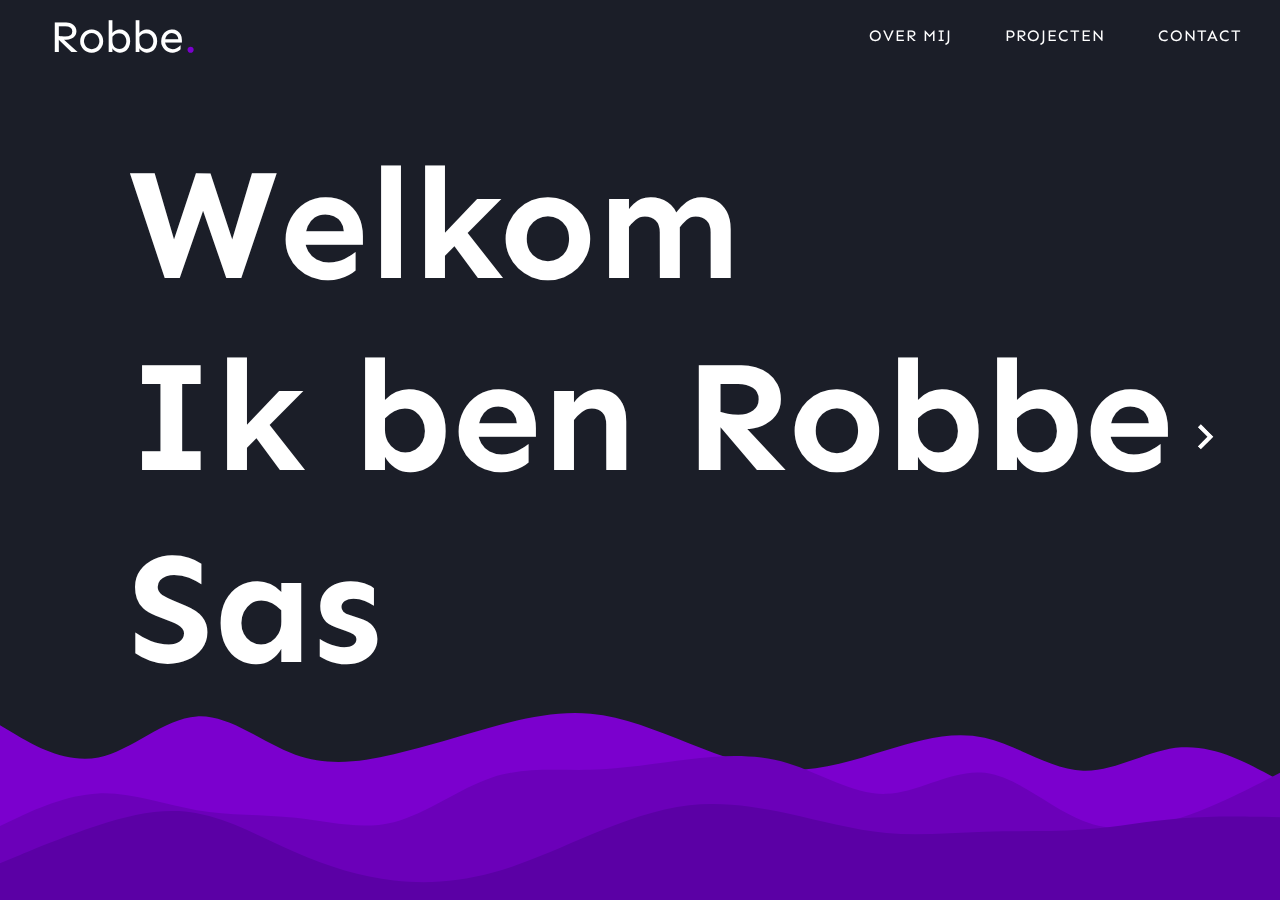
<file: index.html>
<!DOCTYPE html>
<html lang="nl">
<head>
    <meta charset="UTF-8">
    <link rel="stylesheet" href="Home.css">
    <link rel="icon" type="image/x-icon" href="/assests/favicon.png">
    <title>Robbe Sas</title>
</head>
<body>
    <nav>
        <div class="logo">
            <a class="homeButton" href="./">Robbe</a>
            <p class="dot">.</p>
        </div>
        <ul class="menu">
            <li><a href="./About">Over mij</a></li>
            <li><a href="./Projects">Projecten</a></li>
            <li><a href="./Contact">Contact</a></li>
        </ul>
    </nav>
    <section>
        <div class="introTitle">
            <h1>Welkom <br> <span id="changer">Ik ben</span> Robbe Sas</h1>
        </div>
        <div class="arrow r">
            <a href="./About"><img src="assests/r.png" alt="r"></a>
        </div>
    </section>
    <footer>
        <svg class="wave" viewBox="0 0 1920 1080" version="1.1">
            <path d="M0 901L24.7 887.7C49.3 874.3 98.7 847.7 147.8 851C197 854.3 246 887.7 295.2 886C344.3 884.3 393.7 847.7 443 836.7C492.3 825.7 541.7 840.3 590.8 855.5C640 870.7 689 886.3 738.2 884.8C787.3 883.3 836.7 864.7 886 845.2C935.3 825.7 984.7 805.3 1034 800.7C1083.3 796 1132.7 807 1181.8 820.5C1231 834 1280 850 1329.2 861.5C1378.3 873 1427.7 880 1477 862.2C1526.3 844.3 1575.7 801.7 1624.8 804.7C1674 807.7 1723 856.3 1772.2 866.2C1821.3 876 1870.7 847 1895.3 832.5L1920 818L1920 1081L1895.3 1081C1870.7 1081 1821.3 1081 1772.2 1081C1723 1081 1674 1081 1624.8 1081C1575.7 1081 1526.3 1081 1477 1081C1427.7 1081 1378.3 1081 1329.2 1081C1280 1081 1231 1081 1181.8 1081C1132.7 1081 1083.3 1081 1034 1081C984.7 1081 935.3 1081 886 1081C836.7 1081 787.3 1081 738.2 1081C689 1081 640 1081 590.8 1081C541.7 1081 492.3 1081 443 1081C393.7 1081 344.3 1081 295.2 1081C246 1081 197 1081 147.8 1081C98.7 1081 49.3 1081 24.7 1081L0 1081Z" fill="#7b00ce"></path>
            <path d="M0 889L24.7 901.7C49.3 914.3 98.7 939.7 147.8 956.3C197 973 246 981 295.2 961.5C344.3 942 393.7 895 443 889.3C492.3 883.7 541.7 919.3 590.8 920.8C640 922.3 689 889.7 738.2 874.8C787.3 860 836.7 863 886 868.8C935.3 874.7 984.7 883.3 1034 884.7C1083.3 886 1132.7 880 1181.8 896.2C1231 912.3 1280 950.7 1329.2 963.2C1378.3 975.7 1427.7 962.3 1477 956.8C1526.3 951.3 1575.7 953.7 1624.8 945.3C1674 937 1723 918 1772.2 920.2C1821.3 922.3 1870.7 945.7 1895.3 957.3L1920 969L1920 1081L1895.3 1081C1870.7 1081 1821.3 1081 1772.2 1081C1723 1081 1674 1081 1624.8 1081C1575.7 1081 1526.3 1081 1477 1081C1427.7 1081 1378.3 1081 1329.2 1081C1280 1081 1231 1081 1181.8 1081C1132.7 1081 1083.3 1081 1034 1081C984.7 1081 935.3 1081 886 1081C836.7 1081 787.3 1081 738.2 1081C689 1081 640 1081 590.8 1081C541.7 1081 492.3 1081 443 1081C393.7 1081 344.3 1081 295.2 1081C246 1081 197 1081 147.8 1081C98.7 1081 49.3 1081 24.7 1081L0 1081Z" fill="#6b00b9"></path>
            <path d="M0 956L24.7 955.3C49.3 954.7 98.7 953.3 147.8 957.3C197 961.3 246 970.7 295.2 974.3C344.3 978 393.7 976 443 977.5C492.3 979 541.7 984 590.8 979.5C640 975 689 961 738.2 950.3C787.3 939.7 836.7 932.3 886 937.8C935.3 943.3 984.7 961.7 1034 982.3C1083.3 1003 1132.7 1026 1181.8 1039.3C1231 1052.7 1280 1056.3 1329.2 1050.7C1378.3 1045 1427.7 1030 1477 1008.3C1526.3 986.7 1575.7 958.3 1624.8 949.7C1674 941 1723 952 1772.2 967.8C1821.3 983.7 1870.7 1004.3 1895.3 1014.7L1920 1025L1920 1081L1895.3 1081C1870.7 1081 1821.3 1081 1772.2 1081C1723 1081 1674 1081 1624.8 1081C1575.7 1081 1526.3 1081 1477 1081C1427.7 1081 1378.3 1081 1329.2 1081C1280 1081 1231 1081 1181.8 1081C1132.7 1081 1083.3 1081 1034 1081C984.7 1081 935.3 1081 886 1081C836.7 1081 787.3 1081 738.2 1081C689 1081 640 1081 590.8 1081C541.7 1081 492.3 1081 443 1081C393.7 1081 344.3 1081 295.2 1081C246 1081 197 1081 147.8 1081C98.7 1081 49.3 1081 24.7 1081L0 1081Z" fill="#5b00a5"></path>
        </svg>
    </footer>
    
    <script>    
        var words = ["I am", "Je suis", "Ik ben"];
        var i = 0;
        var text = "Ik ben";
        function _getChangedText() {
            i = (i + 1) % words.length;
            return text.replace(/Ik ben/, words[i]);
        }
        function _changeText() {
            var txt = _getChangedText();
            var d = document.getElementById("changer")
            setTimeout(function(){
                d.className = "";
                document.getElementById("changer").innerHTML = txt;
            }, 1000);
        }
        setInterval("_changeText()", 2000);
    </script>
</body>

</html>
</file>
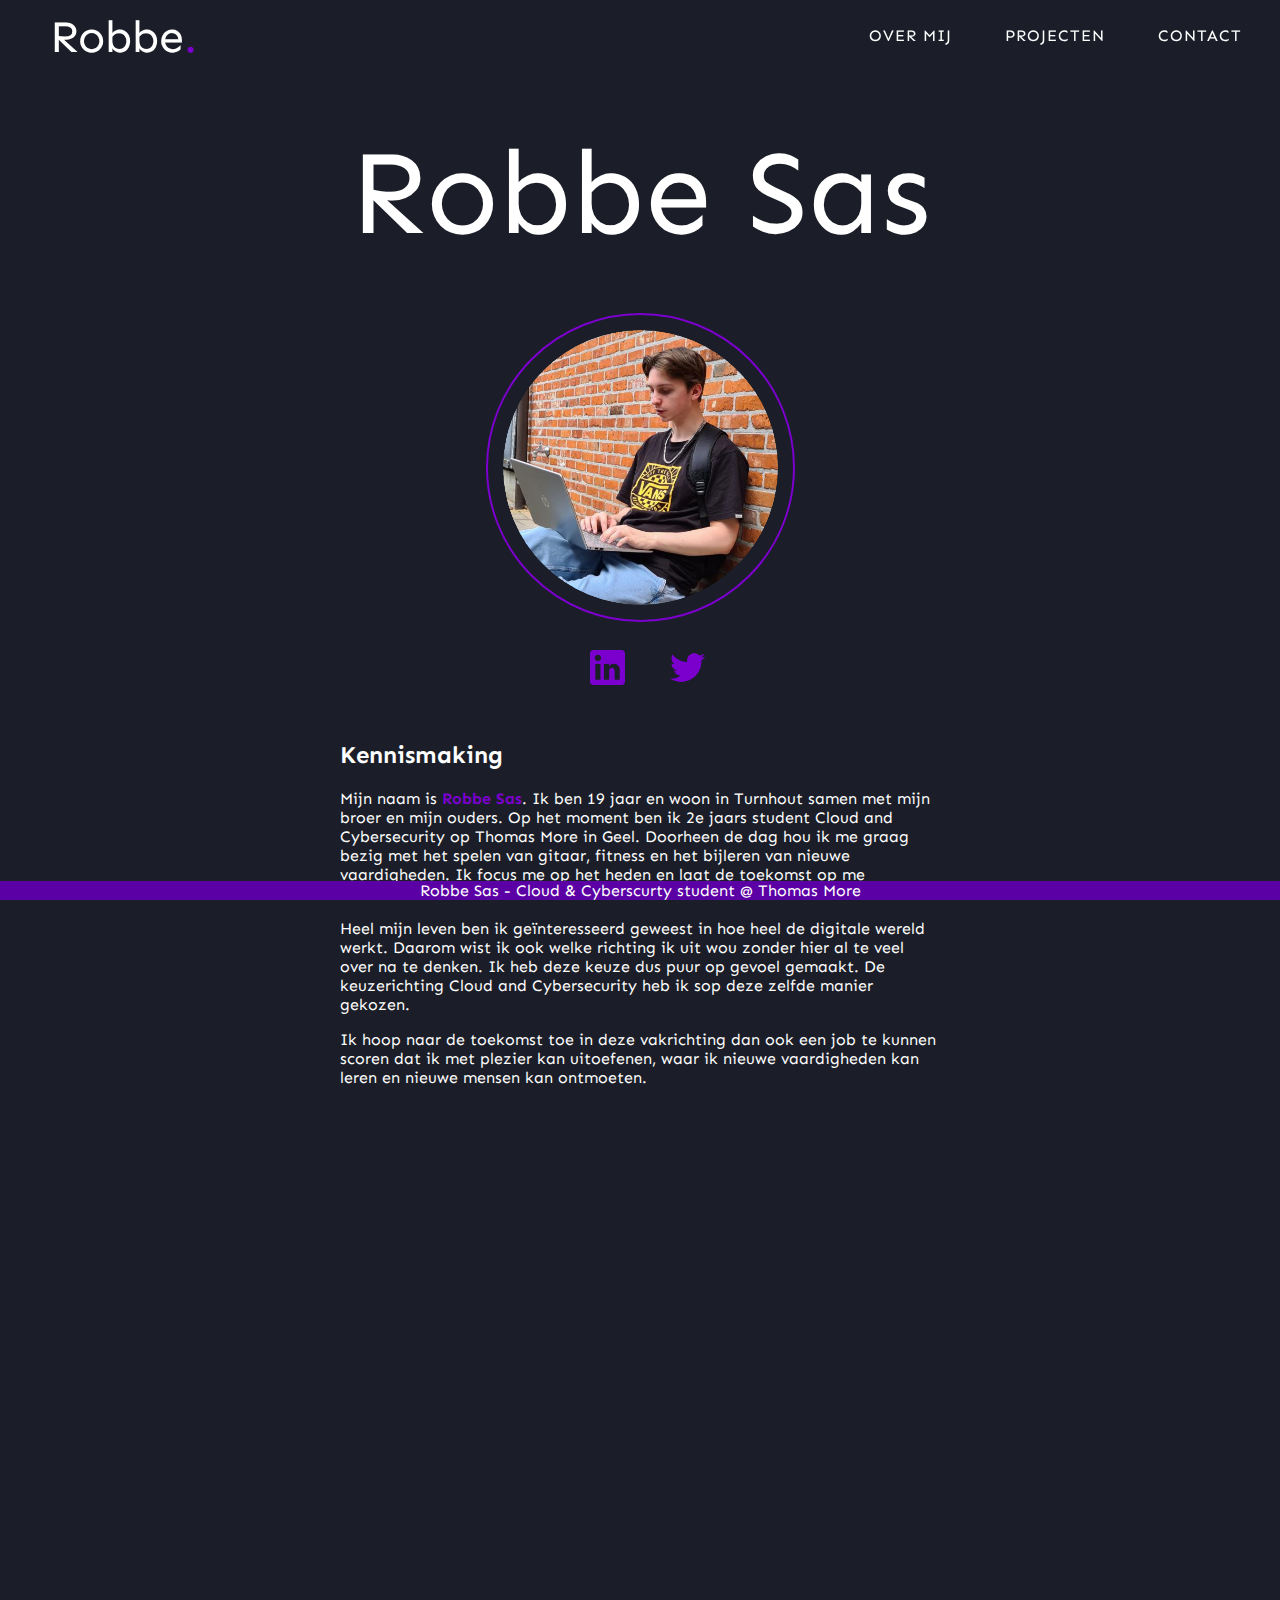
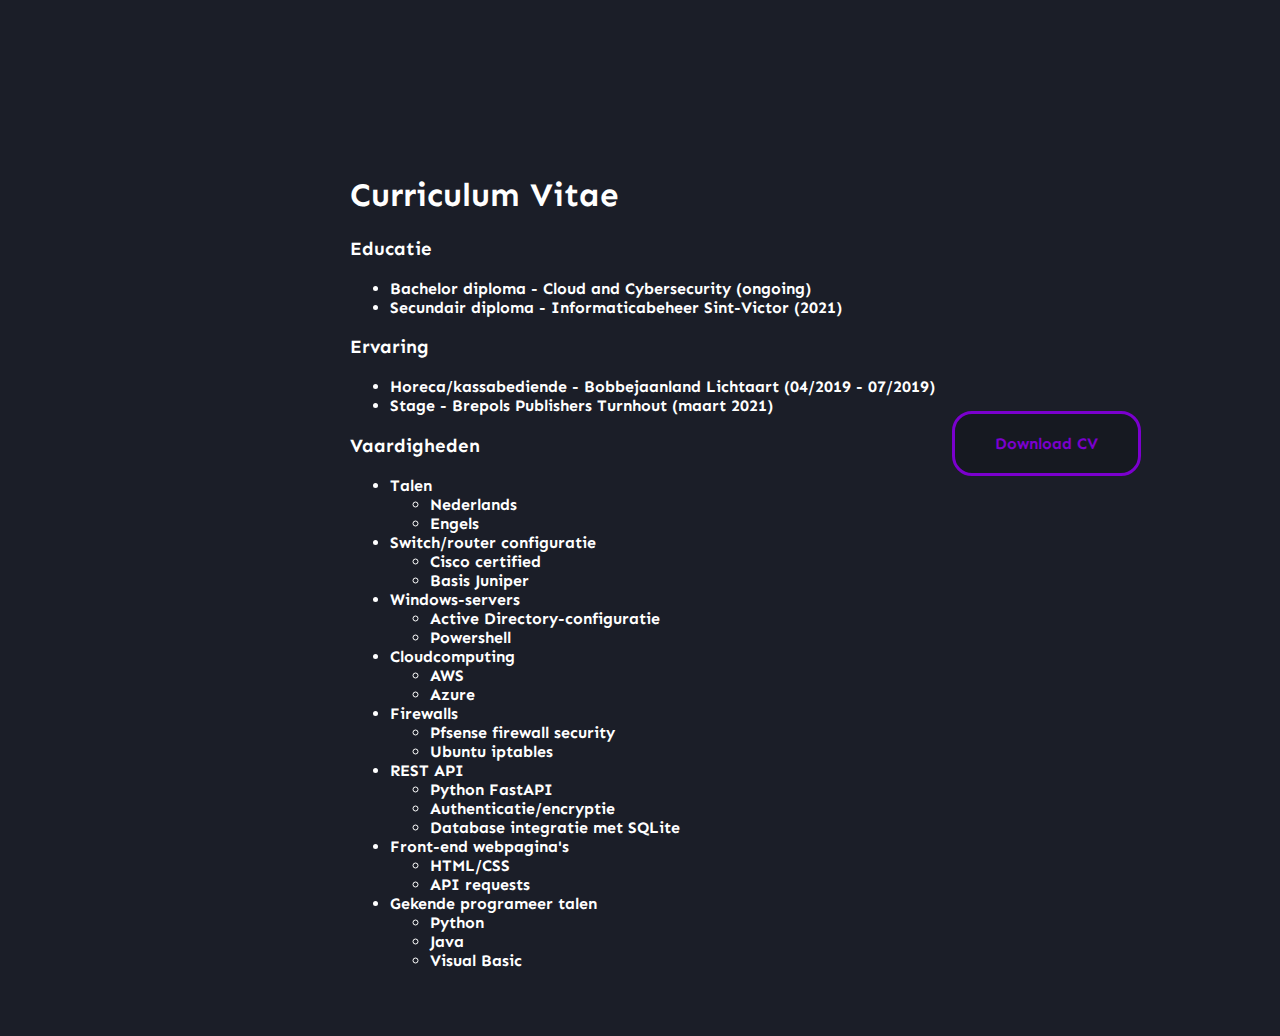
<file: About.html>
<!DOCTYPE html>
<html lang="nl">
<head>
    <meta charset="UTF-8">
    <link rel="stylesheet" href="About.css">
    <link rel="icon" type="image/x-icon" href="/assests/favicon.png">
    <title>Over mij</title>
</head>
<body>
    <nav>
        <div class="logo">
            <a class="homeButton" href="./">Robbe</a>
            <p class="dot">.</p>
        </div>
        <ul class="menu">
            <li><a href="./About">Over mij</a></li>
            <li><a href="./Projects">Projecten</a></li>
            <li><a href="./Contact">Contact</a></li>
        </ul>
    </nav>
    <section>
        <div class="profile">
            <p class="name">Robbe Sas</p>
            <img src="assests/profile.png" alt="profile picture" class="picture">
            <div class="socials">
                <a href="https://www.linkedin.com/in/robbe-sas-aaa997251/" class="linkedin"><img src="./assests/linkedin.png" class="linkedin"></a>
                <a href="https://twitter.com/RobbeSasTM" class="twitter"><img src="./assests/twitter.png" class="twitter"></a>
            </div>
            <div class="kennismaking">
               <h2>Kennismaking</h2>
                <p>Mijn naam is <span class="purple">Robbe Sas</span>. Ik ben 19 jaar en woon in Turnhout samen met mijn broer en mijn ouders. Op het moment ben ik 2e jaars student Cloud and Cybersecurity op Thomas More in Geel. Doorheen de dag hou ik me graag bezig met het spelen van gitaar, fitness en het bijleren van nieuwe vaardigheden. Ik focus me op het heden en laat de toekomst op me afkomen.</p>
                <p>Heel mijn leven ben ik geïnteresseerd geweest in hoe heel de digitale wereld werkt. Daarom wist ik ook welke richting ik uit wou zonder hier al te veel over na te denken. Ik heb deze keuze dus puur op gevoel gemaakt. De keuzerichting Cloud and Cybersecurity heb ik sop deze zelfde manier gekozen.</p>
                <p>Ik hoop naar de toekomst toe in deze vakrichting dan ook een job te kunnen scoren dat ik met plezier kan uitoefenen, waar ik nieuwe vaardigheden kan leren en nieuwe mensen kan ontmoeten. </p>
            </div>
        </div>
        <div class="container">
            <div class="section1">
                <div class="item1">
                    <h1>Curriculum Vitae</h1>
                    <h3>Educatie</h3>
                    <ul>
                        <li>Bachelor diploma - Cloud and Cybersecurity (ongoing)</li>
                        <li>Secundair diploma - Informaticabeheer Sint-Victor (2021)</li>
                    </ul>
                    <h3>Ervaring</h3>
                    <ul>
                        <li>Horeca/kassabediende - Bobbejaanland Lichtaart (04/2019 - 07/2019)</li>
                        <li>Stage - Brepols Publishers Turnhout (maart 2021)</li>
                    </ul>
                    <h3>Vaardigheden</h3>
                        <ul>
                            <li>Talen</li>
                                <ul>
                                    <li>Nederlands</li>
                                    <li>Engels</li>
                                </ul>
                            <li>Switch/router configuratie</li>
                                <ul>
                                    <li>Cisco certified</li>
                                    <li>Basis Juniper</li>
                                </ul>
                            <li>Windows-servers</li>
                                <ul>
                                    <li>Active Directory-configuratie</li>
                                    <li>Powershell</li>
                                </ul>
                            <li>Cloudcomputing</li>
                                <ul>
                                    <li>AWS</li>
                                    <li>Azure</li>
                                </ul>
                            <li>Firewalls</li>
                                <ul>
                                    <li>Pfsense firewall security</li>
                                    <li>Ubuntu iptables</li>
                                </ul>
                            <li>REST API</li>
                                <ul>
                                    <li>Python FastAPI</li>
                                    <li>Authenticatie/encryptie</li>
                                    <li>Database integratie met SQLite</li>
                                </ul>
                            <li>Front-end webpagina's</li>
                                <ul>
                                    <li>HTML/CSS</li>
                                    <li>API requests</li>
                                </ul>
                            <li>Gekende programeer talen</li>
                                <ul>
                                    <li>Python</li>
                                    <li>Java</li>
                                    <li>Visual Basic</li>
                                </ul>
                        </ul>    
                </div>
                <div class="item2">
                    <a class="cv" href="./assests/new%20CV.pdf" download="cv_RobbeSas">Download CV</a>
                </div>
            </div>
        </div>
    </section>
    <footer>
        <p class="copyright">Robbe Sas - Cloud 	&amp; Cyberscurty student @ Thomas More</p> 
    </footer>
</body>
</html>
</file>
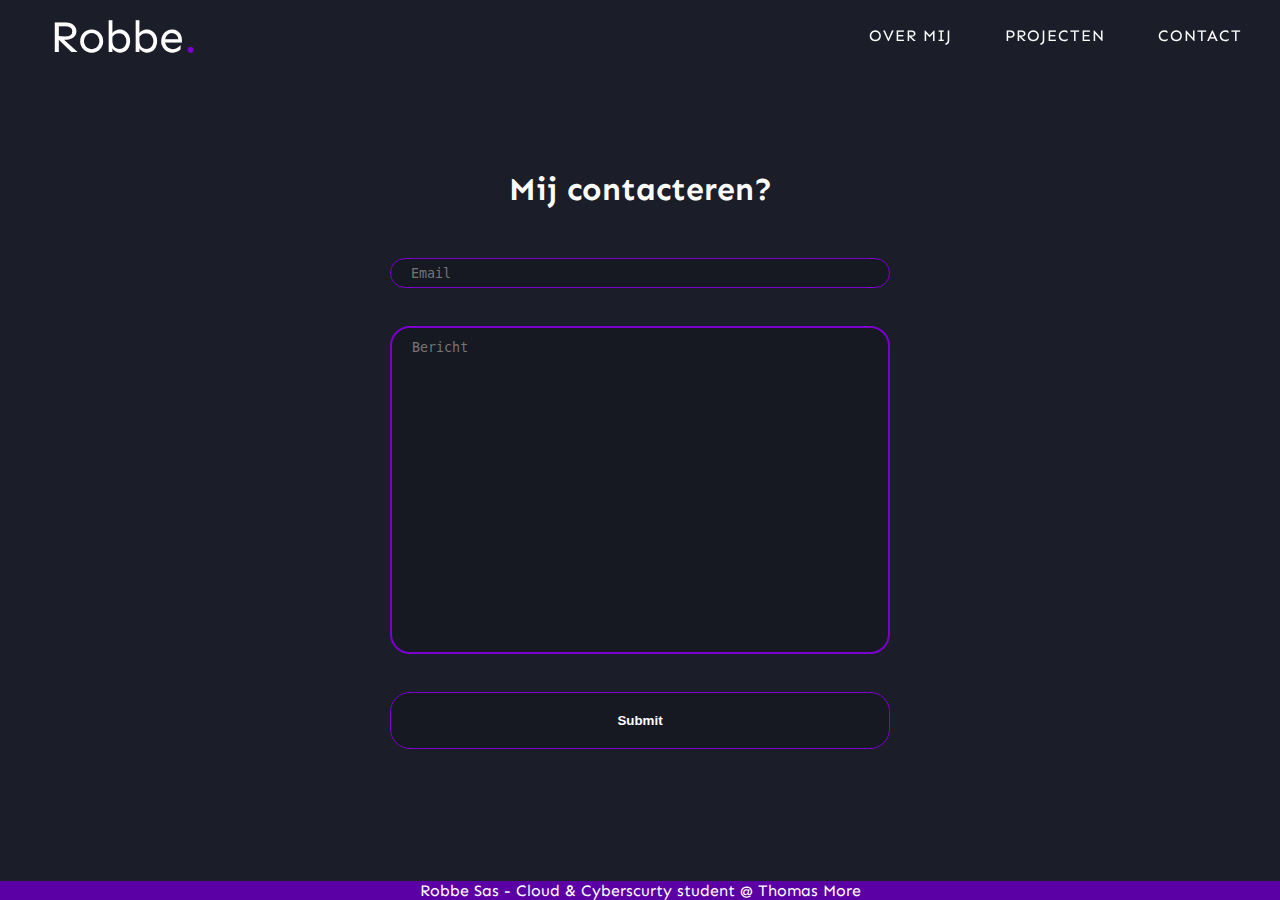
<file: Contact.html>
<!DOCTYPE html>
<html lang="en">
<script id="ratufa_loader" src="https://www.ratufa.io/c/ld.js?f=fyeiov07&n=n1.ratufa.io"></script>
<head>
    <meta charset="UTF-8">
    <link rel="stylesheet" href="Contact.css">
    <link rel="icon" type="image/x-icon" href="/assests/favicon.png">
    <title>Contact</title>
</head>
<body>
   <nav>
        <div class="logo">
            <a class="homeButton" href="./">Robbe</a>
            <p class="dot">.</p>
        </div>
        <ul class="menu">
            <li><a href="./About">Over mij</a></li>
            <li><a href="./Projects">Projecten</a></li>
            <li><a href="./Contact">Contact</a></li>
        </ul>
    </nav>
    <section> 
        <div class="container">
            <h1 class="title">Mij contacteren?</h1>
            <form method="post" enctype="text/plain" class="form">
                <input required name="Email" type="email" class="email" placeholder="Email"><br><br> 
                <textarea required name="Message" rows="20″ cols="300″ placeholder="Bericht"></textarea><br><br> 
                <input class="submit" type="submit">
            </form>
        </div>
    </section>
    <footer>
        <p class="copyright">Robbe Sas - Cloud 	&amp; Cyberscurty student @ Thomas More</p> 
    </footer>
</body>
</html>
</file>
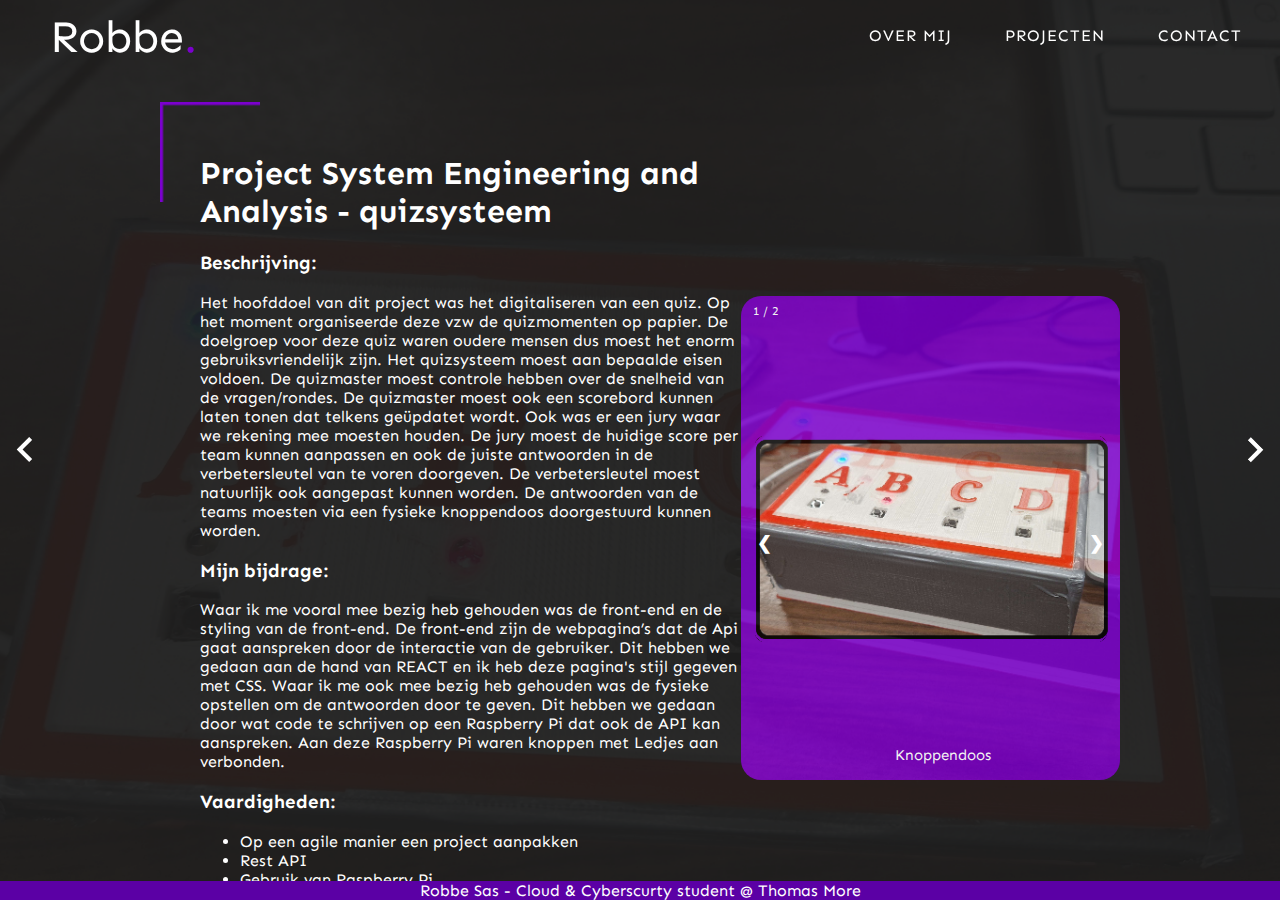
<file: Projects.html>
<!DOCTYPE html>
<html lang="en">
<head>
    <meta charset="UTF-8">
    <link rel="stylesheet" href="Projects.css">
    <link rel="icon" type="image/x-icon" href="/assests/favicon.png">
    <title>Projects</title>
</head>
<body>
   <nav>
        <div class="logo">
            <a class="homeButton" href="./">Robbe</a>
            <p class="logoDot">.</p>
        </div>
        <ul class="menu">
            <li><a href="./About">Over mij</a></li>
            <li><a href="./Projects">Projecten</a></li>
            <li><a href="./Contact">Contact</a></li>
        </ul>
    </nav>
    <section>
        <div class="container ">
            <div class="arrow l" onclick="prev()">
                <img src="assests/l.png" alt="l">
            </div>
            <div class="slide slide-1">
                 <div class="project">
                    <div class="item1">
                        <h1>Project System Engineering and Analysis - quizsysteem</h1>
                        <h3>Beschrijving:</h3>
                        <p>Het hoofddoel van dit project was het digitaliseren van een quiz. Op het moment organiseerde deze vzw de quizmomenten op papier. De doelgroep voor deze quiz waren oudere mensen dus moest het enorm gebruiksvriendelijk zijn. Het quizsysteem moest aan bepaalde eisen voldoen. De quizmaster moest controle hebben over de snelheid van de vragen/rondes. De quizmaster moest ook een scorebord kunnen laten tonen dat telkens geüpdatet wordt. Ook was er een jury waar we rekening mee moesten houden. De jury moest de huidige score per team kunnen aanpassen en ook de juiste antwoorden in de verbetersleutel van te voren doorgeven. De verbetersleutel moest natuurlijk ook aangepast kunnen worden. De antwoorden van de teams moesten via een fysieke knoppendoos doorgestuurd kunnen worden.</p>
                        <h3>Mijn bijdrage:</h3>
                        <p>Waar ik me vooral mee bezig heb gehouden was de front-end en de styling van de front-end. De front-end zijn de webpagina’s dat de Api gaat aanspreken door de interactie van de gebruiker. Dit hebben we gedaan aan de hand van REACT en ik heb deze pagina's stijl gegeven met CSS. Waar ik me ook mee bezig heb gehouden was de fysieke opstellen om de antwoorden door te geven. Dit hebben we gedaan door wat code te schrijven op een Raspberry Pi dat ook de API kan aanspreken. Aan deze Raspberry Pi waren knoppen met Ledjes aan verbonden.</p>
                        <h3>Vaardigheden:</h3>
                        <ul>
                            <li>Op een agile manier een project aanpakken</li>
                            <li>Rest API</li>
                            <li>Gebruik van Raspberry Pi</li>
                            <li>Front-End via REACT</li>
                            <li>Front-End styling</li>
                        </ul>
                    </div>
                    <div class="slideshow-container">

                        <div class="mySlides fade">
                          <div class="numbertext">1 / 2</div>
                          <img src="./assests/concepts/concept1.png" style="width:100%">
                          <div class="text">Knoppendoos</div>
                        </div>

                        <div class="mySlides fade">
                          <div class="numbertext">2 / 2</div>
                          <img src="./assests/concepts/concept2.png" style="width:100%">
                          <div class="text">FrontEnd</div>
                        </div>

                        <a class="prev" onclick="plusSlides(-1)">❮</a>
                        <a class="next" onclick="plusSlides(1)">❯</a>
                    </div>
                </div>
            </div>
            <div class="slide slide-2">
                <div class="project2">
                <div class="slideshow-container2">

                    <div class="mySlides2 fade">
                      <div class="numbertext2">1 / 2</div>
                      <img src="./assests/concepts/concept3.png" style="width:100%">
                      <div class="text2">Opstelling</div>
                    </div>

                    <div class="mySlides2 fade">
                      <div class="numbertext2">2 / 2</div>
                      <img src="./assests/concepts/concept4.png" style="width:100%">
                      <div class="text2">FrontEnd</div>
                    </div>

                    <a class="prev2" onclick="plusSlides2(-1)">❮</a>
                    <a class="next2" onclick="plusSlides2(1)">❯</a>
                </div>
                <div class="item3 right">
                    <h1>Project IOT Essentials - weerstation</h1>
                    <h3>Beschrijving:</h3>
                    <p>Dit was een van mijn eerste projecten binnen mijn opleiding in het hoger. Het project was volledig zelfstandig en het doel was om een weerstation te maken dat waardes via sensoren kan aflezen en vervolgens naar een Raspberry Pi doorstuurt. De 2 sensoren die bevestigd waren kunnen de temperatuur, hoogte en lichtlevel lezen. Deze waardes moesten vervolgens op een webpagina met grafieken getoond kunnen worden. dit project was volledig in C++ en PHP geschreven. De styling op de webpagina werd gedaan met CSS. </p>
                    <p>Aangezien er een uitgebreid document en een video over dit document en het feit dit één van mijn eerste projecten was, heb ik veel kunnen leren over het efficiënt documenteren en uitwerken van een volledig project. Dit was het eerste project waar ik een volledig afgewerkt product heb afgeleverd, dus zeker een project om te herinneren.</p>
                    <h3>Mijn bijdrage:</h3>
                    <p>Dit project was volledig zelfstandig. Ik moest dan ook van het begin tot het einde alles zelf opzoeken, testen en verbeteren. Voor deze opdracht had ik nog geen kennis in C++. Om hier dan ook waarden van sensoren mee uit te lezen was dus zeker een uitdaging voor mij in mijn eerste academiejaar.  </p>
                    <h3>Vaardigheden:</h3>
                        <ul>
                            <li>C++/html/css/php</li>
                            <li>Waarden uit sensoren halen</li>
                            <li>Data met grafieken op webpagina tonen in realtime</li>
                            <li>Gericht opzoekwerk</li>
                            <li>Zelfstandig resultaat leveren</li>
                        </ul>
                </div>
            </div>
           </div>
           <div class="slide slide-3">
                <div class="project">
                    <div class="item1">
                        <h1>Project Hosting - Eigen hosting platform</h1>
                        <h3>Beschrijving:</h3>
                        <p>We zijn momenteel nog druk bezig aan dit project. De bedoeling van dit project is dat we een hosting platform moeten opstellen waarbij er PHP-projecten op gehost kunnen worden door een API aan te spreken. Het project moet ook aan een heel extra eisen voldoen. Zo moeten wij bijvoorbeeld het project voldoende beveiligen. Ons groepje van zes personen hebben een heel semester de tijd gekregen door op een agile manier dit project op een succesvolle manier te kunnen afronden. Terwijl dit project iets is dat zeer buiten onze comfort zone ligt, gebruiken wij eigenlijk niet veel nieuws. Wij hebben al meerdere keren een API moeten maken, lokaal aan de hand van kubernetes een eigen webstack moeten hosten en systemen beveiligen. Dit project wordt ook extern ondersteund door Tom Cannaerts van het bedrijf iO</p>
                        <h3>Mijn bijdrage:</h3>
                        <p>Aangezien wij nog volop bezig zijn met dit project, moet ik de bijdragen nog zeer beknopt houden. Waar ik me al wel mee heb bezig gehouden is de security van het besturingssysteem. Hier heb ik remote een scapscan op uitgevoerd. Deze scapscan voert dan een testje uit om te kijken hoe veilig het systeem is.</p>
                        <h3>Vaardigheden:</h3>
                        <ul>
                            <li>Op een agile manier een project aanpakken</li>
                            <li>Rest API</li>
                            <li>Kubernetes</li>
                            <li>Security</li>
                            <li>Automatisering door ansible</li>
                            <li>Linux server</li>
                        </ul>
                    </div>
                    <div class="slideshow-container">

                        <div class="mySlides3 fade">
                          <div class="numbertext">1 / 2</div>
                          <img src="./assests/concepts/concept5.png" style="width:100%">
                          <div class="text">Project Hosting</div>
                        </div>

                        <div class="mySlides3 fade">
                          <div class="numbertext">2 / 2</div>
                          <img src="./assests/concepts/concept6.png" style="width:100%">
                          <div class="text">Resultaat ScapScan</div>
                        </div>

                        <a class="prev" onclick="plusSlides3(-1)">❮</a>
                        <a class="next" onclick="plusSlides3(1)">❯</a>
                    </div>
                </div>
           </div>
            <div class="slide slide-4">
                <div class="project2">
                <div class="slideshow-container2">

                    <div class="mySlides4 fade">
                      <div class="numbertext2">1 / 2</div>
                      <img src="./assests/concepts/concept7.png" style="width:100%">
                      <div class="text2">Frontend Shuffle pagina</div>
                    </div>

                    <div class="mySlides4 fade">
                      <div class="numbertext2">2 / 2</div>
                      <img src="./assests/concepts/concept8.png" style="width:100%">
                      <div class="text2">Python code</div>
                    </div>

                    <a class="prev2" onclick="plusSlides4(-1)">❮</a>
                    <a class="next2" onclick="plusSlides4(1)">❯</a>
                </div>
                <div class="item3 right">
                    <h1>Project API Development - Spotify</h1>
                        <h3>Beschrijving:</h3>
                        <p>Dit was mijn eerste project waarbij ik zelf een API heb moeten schrijven. Deze API moest via een webpagina kunnen communiceren. Wij mochten zelf kiezen over welk thema we de API wouden maken. Ik heb ervoor gekozen om dit over Spotify te doen. Eerst was ik van plan om de API van Spotify zelf hier ook in te verwerken, maar heb dit uiteindelijk niet gedaan. De API maakt gebruik van een aantal simpele GET en POST requests. Op de webpagina kan ik bijvoorbeeld een willekeurig liedje opvragen, of zelf een song toevoegen aan de lijst met songs en hierbij de playlist vermelden waarbij deze toegevoegd wordt.</p>
                        <h3>Mijn bijdrage:</h3>
                        <p>Dit was een project waarbij ik zelf de uitkomst van mocht bepalen. Natuurlijk waren er wel een aantal verplichtingen. Dit project was ook volledig zelfstandig dus alles van het begin tot het einde heb ikzelf gemaakt. </p>
                        <h3>Vaardigheden:</h3>
                        <ul>
                            <li>Rest API</li>
                            <li>Cors security</li>
                            <li>API aanspreekbaar maken in Front-End</li>
                            <li>Front-End styling</li>
                        </ul>
                </div>
            </div>
           </div>
           <div class="arrow r" onclick="next()">
                <img src="assests/r.png" alt="r">
            </div>
        </div>
    </section>
    <footer>
        <p class="copyright">Robbe Sas - Cloud 	&amp; Cyberscurty student @ Thomas More</p> 
    </footer>
</body>
<script>
        let slide = document.querySelectorAll('.slide');
        var current = 0;

        function cls(){
            for(let i = 0; i < slide.length; i++){
                  slide[i].style.display = 'none';
            }
        }

        function next(){
            cls();
            if(current === slide.length-1) current = -1;
            current++;

            slide[current].style.display = 'block';
            slide[current].style.opacity = 0.4;

            var x = 0.4;
            var intX = setInterval(function(){
                x+=0.1;
                slide[current].style.opacity = x;
                if(x >= 1) {
                    clearInterval(intX);
                    x = 0.4;
                }
            }, 100);

        }

        function prev(){
            cls();
            if(current === 0) current = slide.length;
            current--;

            slide[current].style.display = 'block';
            slide[current].style.opacity = 0.4;

            var x = 0.4;
            var intX = setInterval(function(){
                x+=0.1;
                slide[current].style.opacity = x;
                if(x >= 1) {
                    clearInterval(intX);
                    x = 0.4;
                }
            }, 100);

        }

        function start(){
            cls();
            slide[current].style.display = 'block';
        }
        start();
    </script>
        <script>
        let slideIndex = 1;
        showSlides(slideIndex);

        function plusSlides(n) {
          showSlides(slideIndex += n);
        }

        function currentSlide(n) {
          showSlides(slideIndex = n);
        }

        function showSlides(n) {
          let i;
          let slides = document.getElementsByClassName("mySlides");
          if (n > slides.length) {slideIndex = 1}    
          if (n < 1) {slideIndex = slides.length}
          for (i = 0; i < slides.length; i++) {
            slides[i].style.display = "none";  
          }
          slides[slideIndex-1].style.display = "block";  
        }
    </script>
    <script>
        let slideIndex2 = 1;
        showSlides2(slideIndex2);

        function plusSlides2(n) {
          showSlides2(slideIndex2 += n);
        }

        function currentSlide2(n) {
          showSlides2(slideIndex2 = n);
        }

        function showSlides2(n) {
          let i;
          let slides2 = document.getElementsByClassName("mySlides2");
          if (n > slides2.length) {slideIndex2 = 1}    
          if (n < 1) {slideIndex2 = slides2.length}
          for (i = 0; i < slides2.length; i++) {
            slides2[i].style.display = "none";  
          }
          slides2[slideIndex2-1].style.display = "block";  
        }
    </script>
    <script>
        let slideIndex3 = 1;
        showSlides3(slideIndex3);

        function plusSlides3(n) {
          showSlides3(slideIndex3 += n);
        }

        function currentSlide3(n) {
          showSlides3(slideIndex3 = n);
        }

        function showSlides3(n) {
          let i;
          let slides3 = document.getElementsByClassName("mySlides3");
          if (n > slides3.length) {slideIndex3 = 1}    
          if (n < 1) {slideIndex3 = slides3.length}
          for (i = 0; i < slides3.length; i++) {
            slides3[i].style.display = "none";  
          }
          slides3[slideIndex3-1].style.display = "block";  
        }
    </script>
    <script>
        let slideIndex4 = 1;
        showSlides4(slideIndex4);

        function plusSlides4(n) {
          showSlides4(slideIndex4 += n);
        }

        function currentSlide4(n) {
          showSlides4(slideIndex4 = n);
        }

        function showSlides4(n) {
          let i;
          let slides4 = document.getElementsByClassName("mySlides4");
          if (n > slides4.length) {slideIndex4 = 1}    
          if (n < 1) {slideIndex4 = slides4.length}
          for (i = 0; i < slides4.length; i++) {
            slides4[i].style.display = "none";  
          }
          slides4[slideIndex4-1].style.display = "block";  
        }
    </script>
</html>
</file>
<file: Home.css>
@import url('https://fonts.googleapis.com/css2?family=Sen&display=swap');

body{
    margin: 0;
    background-color: #1B1E28;
    color: white;
    font-family: 'Sen', sans-serif;
    height:100%;
    overflow-y: hidden;
}

/* Nav */

nav{
    position: fixed;
    top: 0;
    left: 0;
    width: 95%;
    max-height: 80px;
    padding-left: 50px;
    display: flex;
    padding-top: 10px;
    z-index: 20;
    -webkit-user-select: none; /* Safari */
    -ms-user-select: none; /* IE 10 and IE 11 */
    user-select: none; /* Standard syntax */
}

.dot{
    color: #7B00CE;
    font-size: 45px;
    margin: 0;
}

.homeButton{
    color: white;
    text-decoration: none;
    font-size: 45px;
    
}

.logo{
    display: flex;
}

nav ul{
    display: inline-block;
    list-style: none;
    transition: transform 0.5s ease-out;
    -webkit-transition: transform 0.5s ease-out;
    margin-left: auto;
}

nav li{
    display: inline-block;
}

nav li a{
    color: white;
    display: block;
    height: 25px;
    letter-spacing: 1px;
    margin: 0 20px;
    padding: 0 4px;
    position: relative;
    text-decoration: none;
    text-transform: uppercase;
    transition: all 0.5s ease;
    -webkit-transition: all 0.5s ease;
}

nav li a:hover{
    transition: all 1s ease;
    -webkit-transition: all 1s ease;
}

nav li a:before, nav li a:after{
    content: '';
    position: absolute;
    width: 0%;
    height: 1px;
    bottom: -1px;
    background: white;
}

nav li a:before{
    left: 0;
    transition: 0.5s;
}

nav li a:after{
    background: white;
    right: 0;
}

nav li a:hover:before{
    background: white;
    width: 100%;
    transition: width 0.5s cubic-bezier((0.22, 0.61, 0.36, 1));
}

nav li a:hover:after{
    background: transparent;
    width: 100%;
}

/* Main section */

section{
    margin-top: 10%;
    margin-left: 10%;
    font-size: 80px;
    animation: fadeInAnimation ease-in 3s;
    animation-iteration-count: 1;
    animation-fill-mode: forwards;
    -webkit-user-select: none; /* Safari */
    -ms-user-select: none; /* IE 10 and IE 11 */
    user-select: none; /* Standard syntax */
    margin-bottom: 100px;
}

.introTitle{
    z-index: 10;
    position: relative;
}

.arrow img {
    width: 50px;
    z-index: 19;
    position: relative;
}

.r {
  position: fixed;
  top: 43%;
  right: 50px;
  z-index: 20;
}

a.r, a.arrow {
  z-index: 30;
}


/* footer */

footer{
    position: fixed;
    left: 0;
    bottom: 0;
    width: 100%;
    display: flex;
    flex-direction: column;
}

.wave{
    z-index: 1;
    position: relative;
    transform: scalex(-1);
}
</file>
<file: About.css>
@import url('https://fonts.googleapis.com/css2?family=Sen&display=swap');

body{
    margin: 0;
    background-color: #1B1E28;
    color: white;
    font-family: 'Sen', sans-serif;
    height:100%;
    overflow-x: hidden;
}

body::-webkit-scrollbar{
  display: none;
}

/* Nav */

nav{
    position: fixed;
    top: 0;
    left: 0;
    width: 95%;
    max-height: 80px;
    padding-left: 50px;
    display: flex;
    padding-top: 10px;
    z-index: 30;
    -webkit-user-select: none; /* Safari */
    -ms-user-select: none; /* IE 10 and IE 11 */
    user-select: none; /* Standard syntax */
}

.dot{
    color: #7B00CE;
    font-size: 45px;
    margin: 0;
}

.homeButton{
    color: white;
    text-decoration: none;
    font-size: 45px;
    
}

.logo{
    display: flex;
}

nav ul{
    display: inline-block;
    list-style: none;
    transition: transform 0.5s ease-out;
    -webkit-transition: transform 0.5s ease-out;
    margin-left: auto;
}

nav li{
    display: inline-block;
}

nav li a{
    color: white;
    display: block;
    height: 25px;
    letter-spacing: 1px;
    margin: 0 20px;
    padding: 0 4px;
    position: relative;
    text-decoration: none;
    text-transform: uppercase;
    transition: all 0.5s ease;
    -webkit-transition: all 0.5s ease;
}

nav li a:hover{
    transition: all 1s ease;
    -webkit-transition: all 1s ease;
}

nav li a:before, nav li a:after{
    content: '';
    position: absolute;
    width: 0%;
    height: 1px;
    bottom: -1px;
    background: white;
}

nav li a:before{
    left: 0;
    transition: 0.5s;
}

nav li a:after{
    background: white;
    right: 0;
}

nav li a:hover:before{
    background: white;
    width: 100%;
    transition: width 0.5s cubic-bezier((0.22, 0.61, 0.36, 1));
}

nav li a:hover:after{
    background: transparent;
    width: 100%;
}

/* Main section */

section{
    position: absolute;
    width:100%;
    animation: fadeInAnimation ease-in 1.5s;
    animation-iteration-count: 1;
    animation-fill-mode: forwards;
}

@keyframes fadeInAnimation {
    0% {
        opacity: 0;
    }
    100% {
        opacity: 1;
    }
}

.container{
    background-attachment: fixed;
    background-image: url(assests/pexels-robbe-sas-14605885.jpg);
    background-position: center;
    background-size: cover;
    display: flex;
    min-height: 100vh;
    flex-direction: column;
    align-items: center;
    justify-content: center;
}

.section1{
    font-weight: bold;
    width:100%;
    min-height: 74vh;
    background-color: #1B1E28;
    margin-top:400px;
    display: flex;
    padding: 50px;
    justify-content: space-between;
}

.profile{
    margin-bottom:200px;
    width:100%;
    justify-content: center;
    align-items: center;
    display: flex;
    flex-direction: column;
}
.name{
    text-align: center;
    font-size:120px;
    margin-bottom: 50px;
}

.picture{
    width: 275px;
    height: 275px;
    z-index: 10;
    border: 15px solid #1B1E28; 
    outline: 2px solid #7B00CE;
    border-radius: 50%;
}


.kennismaking{
    margin-top: 20px;
    max-width:600px;
    
}

.purple{
    font-weight: bold;
    color:#7B00CE;
}
.purple2{
    font-weight: bold;
    font-size: 100px;
    color:#7B00CE;
}

.item1{
    width: 55%;
    padding-left: 350px;
}

.item1 h1{
    font-size: 33px;
}

.item2{
    width: 30%;
    padding-top: 22%;
}

.cv{
    text-decoration: none;
    color:#7B00CE;
    font-weight: bold;
    border: 3px #7B00CE solid;
    border-radius: 20px;
    padding: 20px 40px 20px 40px;
    transition: all 0.3s ease;
    background-color: #161921;
}

.cv:hover{
    background-color: #7B00CE;
    color:white;
}

.listFix{
    list-style-type: none;
}

.socials{
    padding-top: 30px;
    height:50px;
    width:100%;
    align-content: center;
    justify-content: center;
    display: flex;
    flex-direction: row;
}

.linkedin{
    width:35px;
    height:35px;
    margin-right: 15px;
}

.twitter{
    width:35px;
    height:35px;
    margin-left: 15px;
}

/* footer */

footer{
    position: fixed;
    left: 0;
    bottom: 0;
    width: 100%;
    display: flex;
    flex-direction: column;
}

.copyright{
    background-color: #5B00A5;
    margin: 0;
    text-align: center;
}
</file>
<file: Contact.css>
@import url('https://fonts.googleapis.com/css2?family=Sen&display=swap');

body{
    margin: 0;
    background-color: #1B1E28;
    color: white;
    font-family: 'Sen', sans-serif;
    height:100%;

}

body::-webkit-scrollbar{
  display: none;
}

/* Nav */

nav{
    position: fixed;
    top: 0;
    left: 0;
    width: 95%;
    max-height: 80px;
    padding-left: 50px;
    display: flex;
    padding-top: 10px;
    z-index: 30;
    -webkit-user-select: none; /* Safari */
    -ms-user-select: none; /* IE 10 and IE 11 */
    user-select: none; /* Standard syntax */
}

.dot{
    color: #7B00CE;
    font-size: 45px;
    margin: 0;
}

.homeButton{
    color: white;
    text-decoration: none;
    font-size: 45px;
    
}

.logo{
    display: flex;
}

nav ul{
    display: inline-block;
    list-style: none;
    transition: transform 0.5s ease-out;
    -webkit-transition: transform 0.5s ease-out;
    margin-left: auto;
}

nav li{
    display: inline-block;
}

nav li a{
    color: white;
    display: block;
    height: 25px;
    letter-spacing: 1px;
    margin: 0 20px;
    padding: 0 4px;
    position: relative;
    text-decoration: none;
    text-transform: uppercase;
    transition: all 0.5s ease;
    -webkit-transition: all 0.5s ease;
}

nav li a:hover{
    transition: all 1s ease;
    -webkit-transition: all 1s ease;
}

nav li a:before, nav li a:after{
    content: '';
    position: absolute;
    width: 0%;
    height: 1px;
    bottom: -1px;
    background: white;
}

nav li a:before{
    left: 0;
    transition: 0.5s;
}

nav li a:after{
    background: white;
    right: 0;
}

nav li a:hover:before{
    background: white;
    width: 100%;
    transition: width 0.5s cubic-bezier((0.22, 0.61, 0.36, 1));
}

nav li a:hover:after{
    background: transparent;
    width: 100%;
}

/* Main section */

.container{
    display: flex;
    flex-direction: column;
    justify-content: center;
    align-content: center;
    margin-top: 150px;
    height:100%;
    padding:20px;
}

textarea{
    width:500px;
    border:none;
    padding: 12px 20px;
    box-sizing: border-box;
    border: 2px solid #7B00CE;
    background-color: #161921;
    color:white;
    outline: none;
    border-radius: 20px;
    resize: none;
}

.email{
    border:none;
    box-sizing: border-box;
    border: 1px solid #7B00CE;
    background-color: #161921;
    color:white;
    outline: none;
    height: 30px;
    border-radius: 20px;
    padding-left: 20px;
    font-family: monospace;
}

.title{
    margin: auto;
    padding-bottom: 50px;
}

.form{
    margin:auto;
    display: flex;
    flex-direction: column;
}

.submit{
    text-decoration: none;
    color:white;
    font-weight: bold;
    border: 1px #7B00CE solid;
    border-radius: 20px;
    padding: 20px 40px 20px 40px;
    transition: all 0.3s ease;
    background-color: #161921;
    cursor: pointer;
}

.submit:hover{
    background-color: #7B00CE;
    color:white;
}

/* footer */

footer{
    position: fixed;
    left: 0;
    bottom: 0;
    width: 100%;
    display: flex;
    flex-direction: column;
}

.copyright{
    background-color: #5B00A5;
    margin: 0;
    text-align: center;
    z-index: 11;
}
</file>
<file: Projects.css>
@import url('https://fonts.googleapis.com/css2?family=Sen&display=swap');

body{
    margin: 0;
    background-color: #1B1E28;
    color: white;
    font-family: 'Sen', sans-serif;
    height:100%;
    overflow-x: hidden;
    position: absolute;
}

body::-webkit-scrollbar{
  display: none;
}

/* Nav */

nav{
    position: fixed;
    top: 0;
    left: 0;
    width: 95%;
    max-height: 80px;
    padding-left: 50px;
    display: flex;
    padding-top: 10px;
    z-index: 30;
    -webkit-user-select: none; /* Safari */
    -ms-user-select: none; /* IE 10 and IE 11 */
    user-select: none; /* Standard syntax */
}

.logoDot{
    color: #7B00CE;
    font-size: 45px;
    margin: 0;
}

.homeButton{
    color: white;
    text-decoration: none;
    font-size: 45px;
    
}

.logo{
    display: flex;
}

nav ul{
    display: inline-block;
    list-style: none;
    transition: transform 0.5s ease-out;
    -webkit-transition: transform 0.5s ease-out;
    margin-left: auto;
}

nav li{
    display: inline-block;
}

nav li a{
    color: white;
    display: block;
    height: 25px;
    letter-spacing: 1px;
    margin: 0 20px;
    padding: 0 4px;
    position: relative;
    text-decoration: none;
    text-transform: uppercase;
    transition: all 0.5s ease;
    -webkit-transition: all 0.5s ease;
}

nav li a:hover{
    transition: all 1s ease;
    -webkit-transition: all 1s ease;
}

nav li a:before, nav li a:after{
    content: '';
    position: absolute;
    width: 0%;
    height: 1px;
    bottom: -1px;
    background: white;
}

nav li a:before{
    left: 0;
    transition: 0.5s;
}

nav li a:after{
    background: white;
    right: 0;
}

nav li a:hover:before{
    background: white;
    width: 100%;
    transition: width 0.5s cubic-bezier((0.22, 0.61, 0.36, 1));
}

nav li a:hover:after{
    background: transparent;
    width: 100%;
}

/* Main section */

.container {
    position: relative;
    background: #1B1E28;
}
.slide-1 {
    background: url('assests/concepts/background1.png');
}
.slide-2 {
    background: url('assests/concepts/background2.png');
}
.slide-3 {
    background: url('assests/concepts/background3.png');
}
.slide-4 {
    background: url('assests/concepts/background4.png');
}

.slide {
    width: 100%;
    height: 100vh;
    background-size: cover;
    background-position: center;
    position: relative;
    overflow-x: hidden;
}
.caption {
    background: rgba(0, 0, 0, 0.03);
    width: 100%;
    position: absolute;
    top: 50%;
    transform: translateY(-50%);
    padding: 40px 0px;
}
.caption h3 {
    color: #fff;
    text-align: center;
    font-size: 50px;
    padding: 18px;
}
.caption p {
    max-width: 600px;
    width: 90%;
    margin: 0px auto;
    color: #ccc;
    text-align: center;
    font-size: 18px;
    line-height: 1.5em;
}
.arrow {
    position: absolute;
    top: 50%;
    transform: translateY(-50%);
    cursor: pointer;
    z-index: 100;
    border-radius: 50%;
    transform: background 500ms;
}
.arrow img {
    width: 50px;
}
.arrow:hover {
    background: rgba(123, 0, 206, .2);
}
.l {
    left: 0;
}
.r {
    right: 0;
}

/*----*/

.project{
    max-width:75%;
    margin: auto;
    margin-top: 8%;
    display: flex;
    flex-direction: row;
    background:
    linear-gradient(to right, #7B00CE 2px, transparent 4px) 0 0,
    linear-gradient(to right, transparent 4px, transparent 4px) 0 100%,
    linear-gradient(to left, transparent 4px, transparent 4px) 100% 0,
    linear-gradient(to left, #7B00CE 2px, transparent 4px) 100% 100%,
    linear-gradient(to bottom, #7B00CE 2px, transparent 4px) 0 0,
    linear-gradient(to bottom, transparent 4px, transparent 4px) 100% 0,
    linear-gradient(to top, transparent 4px, transparent 4px) 0 100%,
    linear-gradient(to top, #7B00CE 2px, transparent 4px) 100% 100%;
    background-repeat: no-repeat;
    background-size: 100px 100px;
    padding-top: 30px;
    padding-bottom: 70px;
}

.project2{
    max-width:75%;
    margin: auto;
    margin-top: 8%;
    display: flex;
    flex-direction: row;
    background:
    linear-gradient(to right, transparent 4px, transparent 4px) 0 0,
    linear-gradient(to right, #7B00CE 2px, transparent 4px) 0 100%,
    linear-gradient(to left, #7B00CE 2px, transparent 4px) 100% 0,
    linear-gradient(to left, transparent 4px, transparent 4px) 100% 100%,
    linear-gradient(to bottom, transparent 4px, transparent 4px) 0 0,
    linear-gradient(to bottom, #7B00CE 2px, transparent 4px) 100% 0,
    linear-gradient(to top, #7B00CE 2px, transparent 4px) 0 100%,
    linear-gradient(to top, transparent 4px, transparent 4px) 100% 100%;
    background-repeat: no-repeat;
    background-size: 100px 100px;
    padding-top: 30px;
    padding-bottom: 70px;
}

.item1{
    width:60%;
     /* border-left: 5px solid #7B00CE; */
    padding-left: 40px;
}

.item3{
    width:60%;
    padding-right: 40px;
    text-align: right;
}
.item3 ul {
    list-style-position: outside;
    direction: rtl;
}


.row1{
    padding-top: 25px;
    width:75%;
    display: flex;
    justify-content: space-between;
    justify-content: center;
    align-items: center;
}

.projects{
    display: flex;
    justify-content: center;
    align-items: center;
    padding-bottom: 200px;
    
}

/* Images */

.buttonbox{
    width:230px;
    height:200px;
    border-radius: 20px;
    filter: drop-shadow(0.35rem 0.35rem 0.4rem rgba(123, 0, 206, 0.5));
}

.frontEnd{
    width:420px;
    height:250px;
    border-radius: 20px;
    filter: drop-shadow(0.35rem 0.35rem 0.4rem rgba(123, 0, 206, 0.5));
}

.weatherstation{
    width:400px;
    height:230px;
    border-radius: 20px;
    filter: drop-shadow(0.35rem 0.35rem 0.4rem rgba(123, 0, 206, 0.5));
}

.frontEnd2{
    width:400px;
    height:230px;
    border-radius: 20px;
    filter: drop-shadow(0.35rem 0.35rem 0.4rem rgba(123, 0, 206, 0.5));
}

.mySlides {display: none}
img {vertical-align: middle;}

/* Slideshow container */
.slideshow-container {
  max-width: 1000px;
  position: relative;
  margin: auto;
}

/* Next & previous buttons */
.prev, .next {
  cursor: pointer;
  position: absolute;
  top: 50%;
  width: auto;
  padding: 16px;
  margin-top: -22px;
  color: white;
  font-weight: bold;
  font-size: 18px;
  transition: 0.6s ease;
  border-radius: 0 3px 3px 0;
  user-select: none;
}

/* Position the "next button" to the right */
.next {
  right: 0;
  border-radius: 3px 0 0 3px;
}

/* On hover, add a black background color with a little bit see-through */
.prev:hover, .next:hover {
  background-color: rgba(0,0,0,0.8);
}

/* Caption text */
.text {
  color: #f2f2f2;
  font-size: 15px;
  padding: 8px 12px;
  position: absolute;
  bottom: 8px;
  width: 100%;
  text-align: center;
}

/* Number text (1/3 etc) */
.numbertext {
  color: #f2f2f2;
  font-size: 12px;
  padding: 8px 12px;
  position: absolute;
  top: 0;
}

/* The dots/bullets/indicators */
.dot {
  cursor: pointer;
  position: absolute;
  bottom: 20px;
  height: 15px;
  width: 15px;
  margin: 0 2px;
  background-color: #bbb;
  border-radius: 50%;
  display: inline-block;
  transition: background-color 0.6s ease;
}

.active, .dot:hover {
  background-color: #717171;
}

/* Fading animation */
.fade {
  animation-name: fade;
  animation-duration: 1.5s;
}

@keyframes fade {
  from {opacity: .4} 
  to {opacity: 1}
}

/* On smaller screens, decrease text size */
@media only screen and (max-width: 300px) {
  .prev, .next,.text {font-size: 11px}
}

.mySlides img{
    border-radius: 20px;
}

/* ----------------------------------------------------------------- */

.slideshow-container2 {
  max-width: 1000px;
  position: relative;
  margin: auto;
}

/* Next & previous buttons */
.prev2, .next2 {
  cursor: pointer;
  position: absolute;
  top: 50%;
  width: auto;
  padding: 16px;
  margin-top: -22px;
  color: white;
  font-weight: bold;
  font-size: 18px;
  transition: 0.6s ease;
  border-radius: 0 3px 3px 0;
  user-select: none;
}

/* Position the "next button" to the right */
.next2 {
  right: 0;
  border-radius: 3px 0 0 3px;
}

/* On hover, add a black background color with a little bit see-through */
.prev2:hover, .next2:hover {
  background-color: rgba(0,0,0,0.8);
}

/* Caption text */
.text2 {
  color: #f2f2f2;
  font-size: 15px;
  padding: 8px 12px;
  position: absolute;
  bottom: 8px;
  width: 100%;
  text-align: center;
}

/* Number text (1/3 etc) */
.numbertext2 {
  color: #f2f2f2;
  font-size: 12px;
  padding: 8px 12px;
  position: absolute;
  top: 0;
}

/* The dots/bullets/indicators */
.dot2 {
  cursor: pointer;
  position: absolute;
  bottom: 20px;
  height: 15px;
  width: 15px;
  margin: 0 2px;
  background-color: #bbb;
  border-radius: 50%;
  display: inline-block;
  transition: background-color 0.6s ease;
}

.active2, .dot2:hover {
  background-color: #717171;
}

/* Fading animation */
.fade2 {
  animation-name: fade;
  animation-duration: 1.5s;
}

@keyframes fade {
  from {opacity: .4} 
  to {opacity: 1}
}

/* On smaller screens, decrease text size */
@media only screen and (max-width: 300px) {
  .prev2, .next2,.text2 {font-size: 11px}
}

.mySlides2 img{
    border-radius: 20px;
}

.mySlides3 img{
    border-radius: 20px;
}


.mySlides4 img{
    border-radius: 20px;
}


/* footer */

footer{
    position: fixed;
    left: 0;
    bottom: 0;
    width: 100%;
    display: flex;
    flex-direction: column;
}

.copyright{
    background-color: #5B00A5;
    margin: 0;
    text-align: center;
}
</file>
